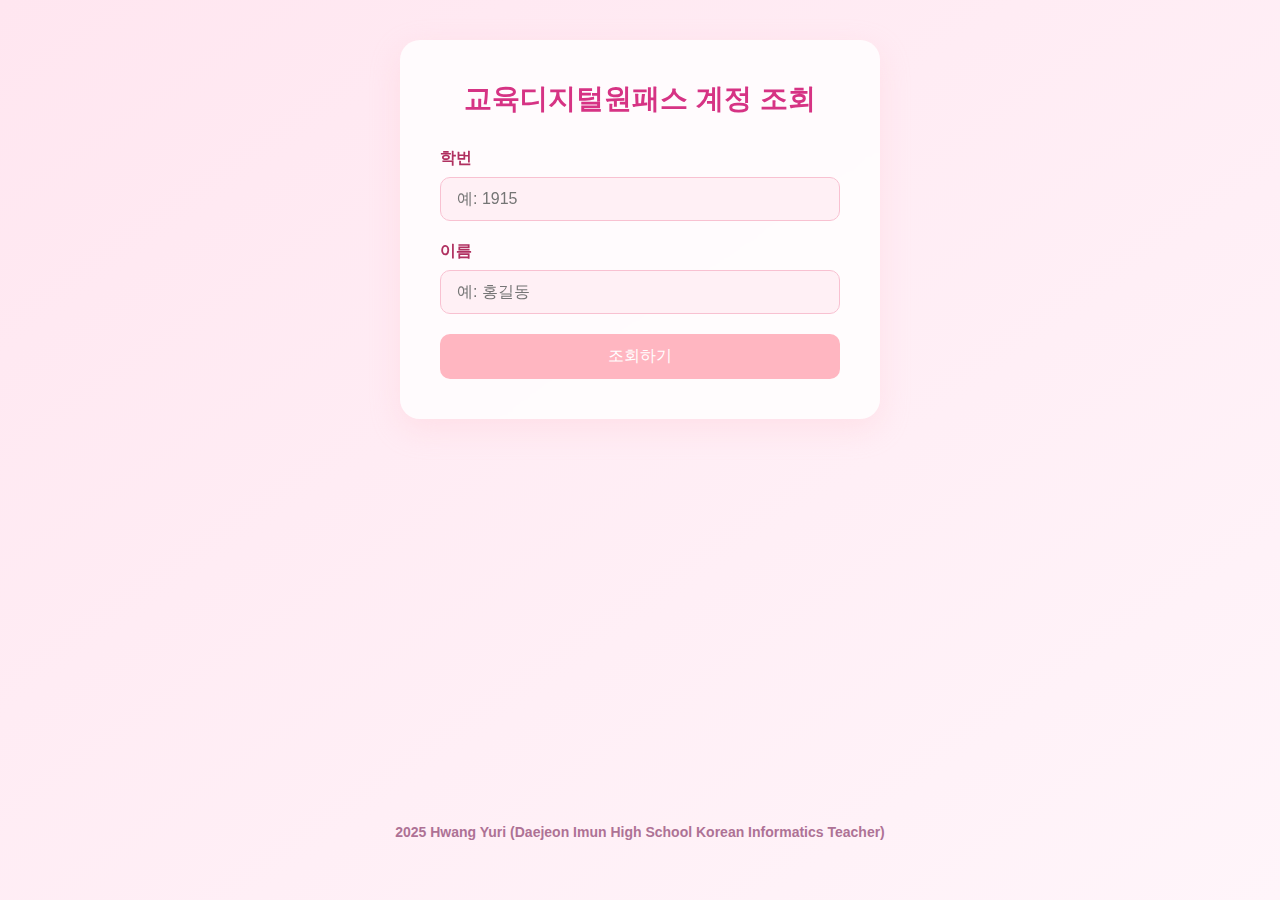
<file: index.html>
<!DOCTYPE html>
<html lang="ko">
<head>
  <meta charset="UTF-8">
  <title>교육디지털원패스 계정 조회</title>
  <link rel="stylesheet" href="/static/styles.css">
</head>
<body>
  <div class="container">
    <h1>교육디지털원패스 계정 조회</h1>
    
    <form id="searchForm">
      <div class="form-group">
        <label for="studentId">학번</label>
        <input type="text" id="studentId" name="studentId" placeholder="예: 1915" required>
      </div>
      <div class="form-group">
        <label for="studentName">이름</label>
        <input type="text" id="studentName" name="studentName" placeholder="예: 홍길동" required>
      </div>
      <button type="submit">조회하기</button>
    </form>

    <div id="result" class="hidden">
      <h2>계정 정보</h2>
      <p><strong>ID:</strong> <span id="accountId"></span></p>
      <p><strong>이메일:</strong> <span id="accountEmail"></span></p>
    </div>
  </div>

  <!-- 👇 페이지 하단 개발자 정보 -->
  <footer class="footer">
    <p>2025 Hwang Yuri (Daejeon Imun High School Korean Informatics Teacher)</p>
  </footer>

  <script src="/static/script.js"></script>
</body>
</html>
</file>
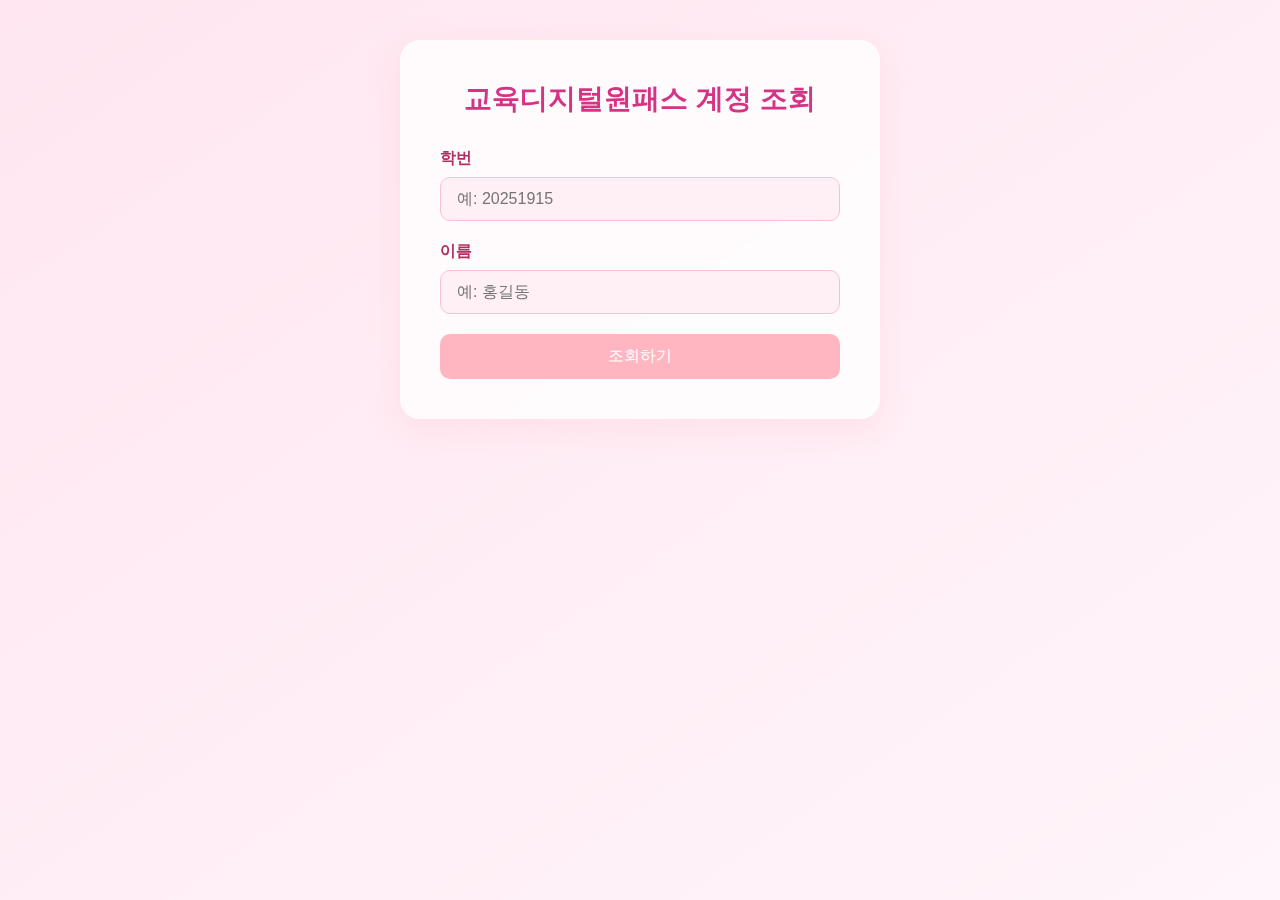
<file: templates/index.html>
<!DOCTYPE html>
<html lang="ko">
<head>
  <meta charset="UTF-8">
  <title>교육디지털원패스 계정 조회</title>
  <link rel="stylesheet" href="/static/styles.css">
</head>
<body>
  <div class="container">
    <h1>교육디지털원패스 계정 조회</h1>
    
    <form id="searchForm">
      <div class="form-group">
        <label for="studentId">학번</label>
        <input type="text" id="studentId" name="studentId" placeholder="예: 20251915" required>
      </div>
      <div class="form-group">
        <label for="studentName">이름</label>
        <input type="text" id="studentName" name="studentName" placeholder="예: 홍길동" required>
      </div>
      <button type="submit">조회하기</button>
    </form>

    <div id="result" class="hidden">
      <h2>계정 정보</h2>
      <p><strong>ID:</strong> <span id="accountId"></span></p>
      <p><strong>PW:</strong> <span id="accountPw"></span></p>
    </div>
  </div>

  <script src="/static/script.js"></script>
</body>
</html>
</file>
<file: static/styles.css>
/* 기본 초기화 */
* {
  margin: 0;
  padding: 0;
  box-sizing: border-box;
}

body {
  font-family: 'Segoe UI', 'Noto Sans KR', sans-serif;
  background: linear-gradient(to bottom right, #ffe6f0, #fff5fa);
  color: #333;
  min-height: 100vh;
  display: flex;
  flex-direction: column;
  justify-content: space-between;
  padding: 40px 20px;
}

/* 컨테이너 */
.container {
  background-color: #ffffffcc;
  padding: 40px;
  border-radius: 20px;
  box-shadow: 0 10px 30px rgba(255, 192, 203, 0.3);
  width: 100%;
  max-width: 480px;
  text-align: center;
  backdrop-filter: blur(8px);
  margin: 0 auto;
}

/* 제목 */
.container h1 {
  font-size: 28px;
  color: #d63384;
  margin-bottom: 30px;
}

/* 폼 스타일 */
.form-group {
  margin-bottom: 20px;
  text-align: left;
}

label {
  display: block;
  margin-bottom: 8px;
  font-weight: bold;
  color: #b03060;
}

input[type="text"] {
  width: 100%;
  padding: 12px 16px;
  border: 1px solid #f8c1d1;
  border-radius: 10px;
  font-size: 16px;
  background-color: #fff0f5;
  transition: border 0.3s;
}

input[type="text"]:focus {
  border-color: #ff80aa;
  outline: none;
  background-color: #fff8fa;
}

/* 버튼 스타일 */
button[type="submit"] {
  background-color: #ffb6c1;
  color: white;
  border: none;
  padding: 12px 20px;
  font-size: 16px;
  border-radius: 10px;
  cursor: pointer;
  transition: background-color 0.3s;
  width: 100%;
}

button[type="submit"]:hover {
  background-color: #ff89a3;
}

/* 결과 영역 */
#result {
  margin-top: 30px;
  padding: 20px;
  background-color: #fff6f9;
  border: 1px solid #ffccda;
  border-radius: 12px;
  box-shadow: 0 5px 15px rgba(255, 182, 193, 0.2);
  text-align: left;
}

#result h2 {
  color: #c2185b;
  margin-bottom: 15px;
}

#result p {
  font-size: 16px;
  margin-bottom: 10px;
}

#result strong {
  color: #c94f7c;
}

/* 숨김 처리 */
.hidden {
  display: none;
}

/* 하단 개발자 정보 */
.footer {
  text-align: center;
  font-weight: bold;
  color: #a15c85;
  font-size: 14px;
  margin-top: 60px;
  padding: 20px 10px;
  opacity: 0.85;
}
</file>
